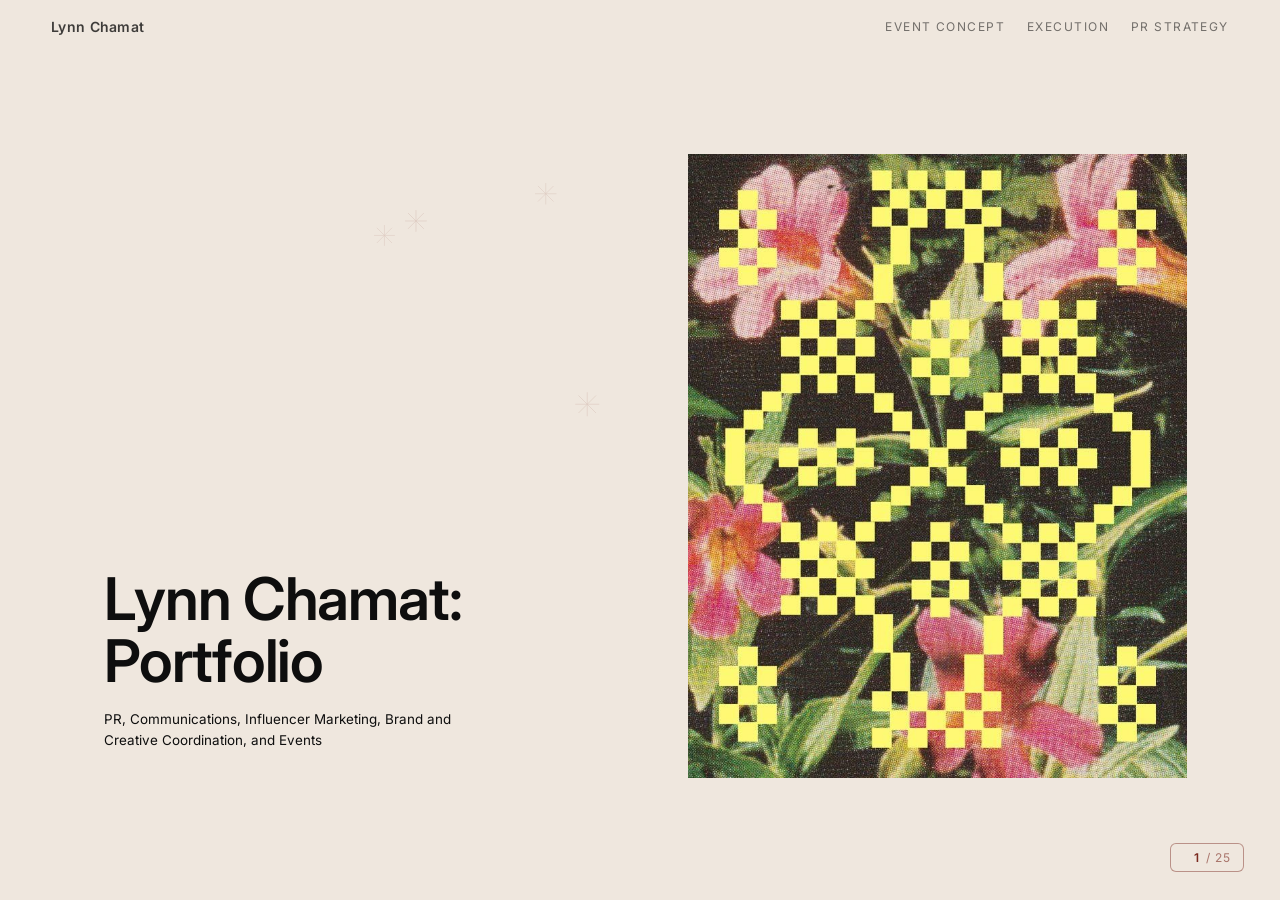
<file: index.html>
<!doctype html>
<html lang="en">
<head>
  <meta charset="utf-8">
  <meta name="viewport" content="width=device-width,initial-scale=1">
  <title>Lynn Chamat — Portfolio</title>
  <meta name="description" content="Lynn Chamat — PR, Communications, Influencer Marketing, Brand and Creative Coordination, and Events portfolio.">
  <link rel="icon" href="favicon.svg" type="image/svg+xml">
  <link rel="preconnect" href="https://fonts.googleapis.com">
  <link rel="preconnect" href="https://fonts.gstatic.com" crossorigin>
  <link href="https://fonts.googleapis.com/css2?family=Inter:wght@400;500;600;700&display=swap" rel="stylesheet">
  <link rel="stylesheet" href="styles.css?v=13">
</head>
<body>

<!-- Reusable SVG defs -->
<svg width="0" height="0" style="position:absolute" aria-hidden="true">
  <defs>
    <symbol id="asterisk" viewBox="0 0 100 100">
      <g stroke="currentColor" stroke-width="2.4" stroke-linecap="round" fill="none">
        <line x1="50" y1="6"  x2="50" y2="94"/>
        <line x1="6"  y1="50" x2="94" y2="50"/>
        <line x1="18" y1="18" x2="82" y2="82"/>
        <line x1="82" y1="18" x2="18" y2="82"/>
      </g>
    </symbol>
  </defs>
</svg>

<header class="topbar" aria-hidden="true">
  <div class="topbar__brand">Lynn Chamat</div>
  <nav class="topbar__nav" aria-label="Sections">
    <a href="#page-2" data-section="event-concept">Event concept</a>
    <a href="#page-10" data-section="event-execution">Execution</a>
    <a href="#page-16" data-section="pr-strategy">PR strategy</a>
  </nav>
</header>

<aside class="page-indicator" aria-hidden="true">
  <span class="page-indicator__num">1</span>
  <span class="page-indicator__total">/ 25</span>
</aside>

<main id="deck">

  <!-- 1. COVER -->
  <section class="slide slide--cover" id="page-1" data-page="1" aria-label="Cover">
    <div class="frame">
      <div class="cover">
        <div class="cover__copy">
          <h1 class="cover__title" data-split-letters>Lynn Chamat: Portfolio</h1>
          <p class="cover__tagline" data-split-words>PR, Communications, Influencer Marketing, Brand and<br>Creative Coordination, and Events</p>
        </div>
        <figure class="cover__art">
          <img src="assets/cover-art.webp" alt="Pixelated floral artwork in yellow and pink" width="736" height="920">
        </figure>
      </div>
    </div>
  </section>

  <!-- 2. SECTION: EVENT CONCEPTUALIZATION -->
  <section class="slide slide--divider" id="page-2" data-page="2" aria-label="Event Conceptualization">
    <div class="frame">
      <span class="badge" aria-hidden="true">2</span>
      <div class="divider">
        <span class="divider__label">EVENT CONCEPTUALIZATION</span>
        <p class="divider__copy" data-split-words>Developing creative direction and end-to-end event concepts, including theme, experience design, programming, and visual identity, while aligning with brand objectives and overseeing execution from ideation to delivery</p>
      </div>
    </div>
  </section>

  <!-- 3. PROJECT INTRO: MUTUAL × THE ORDINARY -->
  <section class="slide slide--intro" id="page-3" data-page="3" aria-label="Mutual × The Ordinary">
    <div class="frame">
      <span class="badge" aria-hidden="true">3</span>
      <div class="intro">
        <header class="intro__brands">
          <img class="logo logo--mutual" src="assets/logos/mutual.webp" alt="Mutual" width="935" height="273">
          <img class="logo logo--ordinary" src="assets/logos/the-ordinary.webp" alt="The Ordinary" width="288" height="103">
        </header>
        <div class="intro__body">
          <p>I worked with MUTUAL CC on a project for The Ordinary, creating an intimate Ramadan suhoor experience to introduce the Rice Lipids and Ectoin Micro-Emulsion Moisturizer. The concept centered on reflection, care, and daily rituals, drawing a parallel between supporting the skin barrier and nurturing personal boundaries.</p>
          <p>The event was scheduled for early March. My role included sourcing entertainment, AV, and catering, overseeing production of all collateral, and coordinating a Bali-based florist to design a large-scale rice plant installation that tied into the hero product.</p>
        </div>
      </div>
    </div>
  </section>

  <!-- 4–7. IMAGE SPREADS: Ordinary visuals -->
  <section class="slide slide--render" id="page-4" data-page="4" aria-label="The Ordinary collateral">
    <div class="frame frame--bare"><img class="page-render" src="assets/pages/page-04.webp" alt="The Ordinary collateral and packaging" loading="lazy"></div>
  </section>
  <section class="slide slide--render" id="page-5" data-page="5" aria-label="The Ordinary apron and packaging">
    <div class="frame frame--bare"><img class="page-render" src="assets/pages/page-05.webp" alt="The Ordinary apron and circular product display" loading="lazy"></div>
  </section>
  <section class="slide slide--render" id="page-6" data-page="6" aria-label="Rice plant installation">
    <div class="frame frame--bare"><img class="page-render" src="assets/pages/page-06.webp" alt="Rice plant installation at the suhoor venue" loading="lazy"></div>
  </section>
  <section class="slide slide--render" id="page-7" data-page="7" aria-label="Studio 152 venue and signage">
    <div class="frame frame--bare"><img class="page-render" src="assets/pages/page-07.webp" alt="Studio 152 venue exterior and signage" loading="lazy"></div>
  </section>

  <!-- 8. PROJECT INTRO: MUTUAL × MAKE UP FOR EVER -->
  <section class="slide slide--intro" id="page-8" data-page="8" aria-label="Mutual × Make Up For Ever">
    <div class="frame">
      <span class="badge" aria-hidden="true">8</span>
      <div class="intro">
        <header class="intro__brands">
          <img class="logo logo--mutual" src="assets/logos/mutual.webp" alt="Mutual" width="935" height="273">
          <img class="logo logo--mufe" src="assets/logos/mufe.webp" alt="Make Up For Ever Professional Paris" width="386" height="179">
        </header>
        <div class="intro__body">
          <p>I worked with MUTUAL on a project for Make Up For Ever, curating an intimate suhoor where Ramadan was experienced through a cosmic lens, in line with the launch of the brand's cosmic makeup collection. Guests gathered beneath a suspended solar system, explored the new collection, and took part in moments of creativity and reflection inspired by the theme.</p>
          <p>The event was scheduled to take place in the first week of March. My responsibilities included sourcing entertainment and a chef to create a supper club with dishes inspired by Ramadan and the solar system, as well as overseeing the production of items ranging from printed collateral to larger-scale elements such as a floating solar system installation within the venue.</p>
        </div>
      </div>
    </div>
  </section>

  <!-- 9. IMAGE SPREAD: Make Up For Ever menu and napkin -->
  <section class="slide slide--render" id="page-9" data-page="9" aria-label="Make Up For Ever menu and napkin">
    <div class="frame frame--bare"><img class="page-render" src="assets/pages/page-09.webp" alt="Cosmic-themed menu card and Make Up For Ever napkin" loading="lazy"></div>
  </section>

  <!-- 10. SECTION: EVENT EXECUTION -->
  <section class="slide slide--divider" id="page-10" data-page="10" aria-label="Event Execution">
    <div class="frame">
      <span class="badge" aria-hidden="true">10</span>
      <div class="divider">
        <span class="divider__label">EVENT EXECUTION</span>
        <p class="divider__copy" data-split-words>Event execution: overseeing end-to-end delivery of events, including vendor coordination, production management, logistics, on-site setup, and real-time problem-solving to ensure seamless and high-quality execution aligned with the creative vision.</p>
      </div>
    </div>
  </section>

  <!-- 11–15. HEROBJECTS image spreads -->
  <section class="slide slide--render" id="page-11" data-page="11" aria-label="Herobjects packaging">
    <div class="frame frame--bare"><img class="page-render" src="assets/pages/page-11.webp" alt="Herobjects packaging concepts" loading="lazy"></div>
  </section>
  <section class="slide slide--render" id="page-12" data-page="12" aria-label="Herobjects on-site signage">
    <div class="frame frame--bare"><img class="page-render" src="assets/pages/page-12.webp" alt="Herobjects on-site signage and entry" loading="lazy"></div>
  </section>
  <section class="slide slide--render" id="page-13" data-page="13" aria-label="Herobjects dinner table dressing">
    <div class="frame frame--bare"><img class="page-render" src="assets/pages/page-13.webp" alt="Herobjects dinner table dressing" loading="lazy"></div>
  </section>
  <section class="slide slide--render" id="page-14" data-page="14" aria-label="Herobjects dinner setup">
    <div class="frame frame--bare"><img class="page-render" src="assets/pages/page-14.webp" alt="Herobjects long dinner table" loading="lazy"></div>
  </section>
  <section class="slide slide--render" id="page-15" data-page="15" aria-label="Herobjects jewelry presentation">
    <div class="frame frame--bare"><img class="page-render" src="assets/pages/page-15.webp" alt="Herobjects jewelry presentation boxes" loading="lazy"></div>
  </section>

  <!-- 16. SECTION: PR STRATEGY -->
  <section class="slide slide--divider" id="page-16" data-page="16" aria-label="PR Strategy">
    <div class="frame">
      <span class="badge" aria-hidden="true">16</span>
      <div class="divider">
        <span class="divider__label">PR STRATEGY</span>
        <p class="divider__copy" data-split-words>PR strategy: developing and implementing strategic communication plans to build brand visibility and reputation, including media targeting, messaging, campaign planning, and securing impactful coverage across key titles.</p>
      </div>
    </div>
  </section>

  <!-- 17. PROJECT INTRO: HAVAS RED × DUBAI HOLDING -->
  <section class="slide slide--intro" id="page-17" data-page="17" aria-label="Havas Red × Dubai Holding">
    <div class="frame">
      <span class="badge" aria-hidden="true">17</span>
      <div class="intro">
        <header class="intro__brands">
          <img class="logo logo--havas" src="assets/logos/havas-red.webp" alt="Havas Red" width="787" height="117">
          <img class="logo logo--dubai" src="assets/logos/dubai-holding.webp" alt="Dubai Holding" width="335" height="229">
        </header>
        <div class="intro__body">
          <p>During my time at Havas Red, I worked on PR and communications for Dubai Holding Asset Management destinations, including Palm West Beach, Club Vista Mare, The Club, Bay Avenue, and The Outlet Village. My responsibilities included coordinating media interviews and compiling comprehensive coverage reports across all PR and influencer activity. I also managed press releases, secured media features, and led influencer collaborations (both barter and paid), while developing and executing campaign strategies from ideation through to delivery.</p>
          <p>Campaign highlights include Staycation on Palm 2025, where I organized and led the influencer launch dinner, resulting in over 130 organic social media clippings from 20+ influencers in attendance, with 5 continuing on to participate in the staycation experience. The wider campaign generated over 30 additional influencer-led clippings on a barter basis. I also supported the Guinness World Record activation for the largest edible fortune cookie, celebrating Dragon Mart's 20th anniversary, securing over 20 organic media clippings.</p>
        </div>
      </div>
    </div>
  </section>

  <!-- 18–19. Dubai Holding image spreads -->
  <section class="slide slide--render" id="page-18" data-page="18" aria-label="Staycation on Palm 2025 launch dinner">
    <div class="frame frame--bare"><img class="page-render" src="assets/pages/page-18.webp" alt="Staycation on Palm 2025 launch dinner" loading="lazy"></div>
  </section>
  <section class="slide slide--render" id="page-19" data-page="19" aria-label="Guinness World Record activation">
    <div class="frame frame--bare"><img class="page-render" src="assets/pages/page-19.webp" alt="Guinness World Record activation at Dragon Mart" loading="lazy"></div>
  </section>

  <!-- 20. PROJECT INTRO: HAVAS RED × L'ORÉAL -->
  <section class="slide slide--intro" id="page-20" data-page="20" aria-label="Havas Red × L'Oréal">
    <div class="frame">
      <span class="badge" aria-hidden="true">20</span>
      <div class="intro">
        <header class="intro__brands">
          <img class="logo logo--havas" src="assets/logos/havas-red.webp" alt="Havas Red" width="787" height="117">
          <img class="logo logo--loreal" src="assets/logos/loreal.webp" alt="L'Oréal" width="1244" height="226">
        </header>
        <div class="intro__body">
          <p>During my time at Havas Red, I led corporate communications for L'Oréal, managing press release development, C-suite Q&amp;As, interview pitching, and event and content coordination. I also contributed to high-profile initiatives such as L'Oréal for the Future and LEAP KSA 2025, overseeing media strategy and on-ground execution, and secured Tier 1 media interviews for senior executives across publications. I coordinated the development of C-suite Q&amp;As, including drafting responses and incorporating key messaging.</p>
          <p>I secured high-profile media coverage across major regional and international platforms, including Gulf Business, Entrepreneur Middle East, Fast Company Middle East, Hia Magazine, Al Watan, Arab News, Arabian Business, Forbes Middle East, and Arab News France. Campaign highlights include LEAP KSA coverage, the Binsina x L'Oréal refillable campaign, L'Oréal Skin Summit Riyadh, and the L'Oréal Jamal event, along with FWIS 2024 winner interviews featured in over 10 Tier 1 publications.</p>
        </div>
      </div>
    </div>
  </section>

  <!-- 21–24. L'Oréal coverage spreads -->
  <section class="slide slide--render" id="page-21" data-page="21" aria-label="L'Oréal LEAP 2025 coverage">
    <div class="frame frame--bare"><img class="page-render" src="assets/pages/page-21.webp" alt="L'Oréal LEAP 2025 coverage" loading="lazy"></div>
  </section>
  <section class="slide slide--render" id="page-22" data-page="22" aria-label="L'Oréal Jamal coverage">
    <div class="frame frame--bare"><img class="page-render" src="assets/pages/page-22.webp" alt="L'Oréal Jamal Event Riyadh coverage" loading="lazy"></div>
  </section>
  <section class="slide slide--render" id="page-23" data-page="23" aria-label="L'Oréal Skin Summit coverage">
    <div class="frame frame--bare"><img class="page-render" src="assets/pages/page-23.webp" alt="L'Oréal Jamal and Skin Summit coverage" loading="lazy"></div>
  </section>
  <section class="slide slide--render" id="page-24" data-page="24" aria-label="L'Oréal For Women in Science coverage">
    <div class="frame frame--bare"><img class="page-render" src="assets/pages/page-24.webp" alt="L'Oréal For Women in Science coverage" loading="lazy"></div>
  </section>

  <!-- 25. THANK YOU -->
  <section class="slide slide--thanks" id="page-25" data-page="25" aria-label="Thank you">
    <div class="frame">
      <span class="badge" aria-hidden="true">25</span>
      <div class="thanks">
        <h2 class="thanks__title" data-split-letters>THANK<br>YOU!</h2>
        <svg class="thanks__star" viewBox="0 0 100 100" aria-hidden="true">
          <use href="#asterisk"/>
        </svg>
      </div>
    </div>
  </section>

</main>

<script src="app.js" defer></script>
</body>
</html>
</file>
<file: styles.css>
/* ─────────────────────────────────────────────
   Lynn Chamat — Portfolio
   Design tokens & global styles
   ───────────────────────────────────────────── */

:root {
  /* Palette extracted from the PDF */
  --cream: #EFE7DE;
  --cream-deep: #E7DDD2;
  --oxblood: #7A2A1F;
  --oxblood-soft: #8A3A2A;
  --ink: #0E0E0E;
  --ink-soft: #1c1c1c;

  /* Layout */
  --slide-w: min(96vw, 1280px);
  --slide-pad-x: clamp(28px, 4.5%, 64px);
  --slide-pad-y: clamp(20px, 3.5%, 48px);
  --frame-line: rgba(122, 42, 31, 0.45);

  /* Typography */
  --font: "Inter", system-ui, -apple-system, "Segoe UI", Roboto, sans-serif;

  /* Motion */
  --ease: cubic-bezier(0.22, 0.61, 0.36, 1);
  --ease-bounce: cubic-bezier(0.34, 1.56, 0.64, 1);
}

* { box-sizing: border-box; }
html, body { margin: 0; padding: 0; }

html {
  scroll-behavior: smooth;
  -webkit-font-smoothing: antialiased;
  -moz-osx-font-smoothing: grayscale;
  font-family: var(--font);
  color: var(--ink);
  background: var(--cream);
}

body {
  background: var(--cream);
  min-height: 100vh;
  overflow-x: hidden;
}

img { display: block; max-width: 100%; height: auto; }

/* ─────────────────────────────────────────────
   Top bar (subtle, persistent)
   ───────────────────────────────────────────── */
.topbar {
  position: fixed;
  top: 0; left: 0; right: 0;
  z-index: 50;
  display: flex;
  align-items: center;
  justify-content: space-between;
  padding: 18px clamp(20px, 4vw, 56px);
  pointer-events: none;
  mix-blend-mode: multiply;
}
.topbar > * { pointer-events: auto; }

.topbar__brand {
  font-weight: 600;
  font-size: 14px;
  letter-spacing: 0.02em;
  color: var(--ink);
  opacity: 0.78;
}
.topbar__nav {
  display: flex;
  gap: 22px;
  font-size: 12px;
  letter-spacing: 0.12em;
  text-transform: uppercase;
}
.topbar__nav a {
  color: var(--ink);
  text-decoration: none;
  opacity: 0.55;
  transition: opacity 220ms var(--ease), color 220ms var(--ease);
}
.topbar__nav a:hover,
.topbar__nav a.is-active {
  opacity: 1;
  color: var(--oxblood);
}
@media (max-width: 720px) {
  .topbar__nav { display: none; }
}

/* ─────────────────────────────────────────────
   Floating page indicator (mirrors PDF feel)
   ───────────────────────────────────────────── */
.page-indicator {
  position: fixed;
  right: clamp(16px, 3vw, 36px);
  bottom: clamp(16px, 3vw, 28px);
  z-index: 50;
  display: flex;
  align-items: baseline;
  gap: 6px;
  font-size: 12px;
  letter-spacing: 0.08em;
  color: var(--oxblood);
  background: rgba(239, 231, 222, 0.85);
  backdrop-filter: blur(6px);
  padding: 6px 12px;
  border: 1px solid var(--frame-line);
  border-radius: 6px;
}
.page-indicator__num {
  font-weight: 600;
  min-width: 1.4em;
  text-align: right;
  display: inline-block;
  transition: opacity 180ms var(--ease);
}
.page-indicator__total { opacity: 0.6; }
.page-indicator.is-changing .page-indicator__num { opacity: 0; }

/* ─────────────────────────────────────────────
   Deck (snap container)
   ───────────────────────────────────────────── */
#deck {
  scroll-snap-type: y mandatory;
  scroll-behavior: smooth;
  height: 100vh;
  overflow-y: scroll;
  overflow-x: hidden;
}

.slide {
  scroll-snap-align: center;
  scroll-snap-stop: always;
  height: 100vh;
  display: flex;
  align-items: center;
  justify-content: center;
  padding: clamp(32px, 6vh, 60px) clamp(16px, 3vw, 40px);
  position: relative;
}

/* The framed page — the visual rectangle each slide lives in */
.frame {
  position: relative;
  width: var(--slide-w);
  aspect-ratio: 16 / 9;
  background: var(--cream);
  padding: var(--slide-pad-y) var(--slide-pad-x);
  display: block;
}

/* Thin border frame — four lines insetting the page contents */
.frame::before,
.frame::after {
  content: "";
  position: absolute;
  background: var(--frame-line);
  pointer-events: none;
}
/* Horizontal lines (top & bottom) */
.frame::before {
  left: 0; right: 0;
  height: 1px;
  top: 7%;
  box-shadow: 0 calc(86vh * 0) 0 0 var(--frame-line);
}
.frame::after {
  left: 0; right: 0;
  height: 1px;
  bottom: 7%;
}
/* Vertical lines via inner pseudo on a wrapper */
.frame {
  background-image:
    linear-gradient(to right, var(--frame-line), var(--frame-line)),
    linear-gradient(to right, var(--frame-line), var(--frame-line));
  background-size: 1px 100%, 1px 100%;
  background-position: 2.4% 0, 97.6% 0;
  background-repeat: no-repeat;
}

/* "Bare" frame wraps a full page-render image — no internal padding */
.frame--bare {
  padding: 0;
  background-image: none;
}
.frame--bare::before,
.frame--bare::after { display: none; }

.page-render {
  width: 100%;
  height: 100%;
  object-fit: contain;
  display: block;
}

/* ─────────────────────────────────────────────
   Page-number badge (in-frame, top-right)
   ───────────────────────────────────────────── */
.badge {
  position: absolute;
  top: 4%;
  right: 2.4%;
  transform: translate(50%, -50%);
  display: inline-flex;
  align-items: center;
  justify-content: center;
  width: 30px;
  height: 30px;
  border: 1px solid var(--oxblood);
  border-radius: 6px;
  color: var(--oxblood);
  font-size: 13px;
  font-weight: 500;
  background: var(--cream);
  letter-spacing: 0;
}

/* ─────────────────────────────────────────────
   Slide: COVER (page 1)
   ───────────────────────────────────────────── */
.slide--cover .frame { background-image: none; }
.slide--cover .frame::before,
.slide--cover .frame::after { display: none; }

.cover {
  width: 100%; height: 100%;
  display: grid;
  grid-template-columns: 1.05fr 0.95fr;
  align-items: end;
  gap: clamp(20px, 4%, 60px);
}
.cover__copy {
  padding-bottom: clamp(28px, 5%, 60px);
  padding-left: clamp(8px, 2%, 20px);
}
.cover__title {
  font-size: clamp(34px, 4.6vw, 64px);
  font-weight: 600;
  letter-spacing: -0.02em;
  line-height: 1.05;
  margin: 0 0 18px;
  color: var(--ink);
}
.cover__tagline {
  font-size: clamp(13px, 1.05vw, 16px);
  font-weight: 400;
  line-height: 1.5;
  margin: 0;
  color: var(--ink);
  max-width: 26em;
}
.cover__art {
  margin: 0;
  align-self: stretch;
  display: flex;
  align-items: stretch;
  justify-content: stretch;
}
.cover__art img {
  width: 100%;
  height: 100%;
  object-fit: cover;
  object-position: center;
  background: #000;
}

/* ─────────────────────────────────────────────
   Slide: SECTION DIVIDERS (pages 2, 10, 16)
   ───────────────────────────────────────────── */
.divider {
  width: 100%; height: 100%;
  display: flex;
  flex-direction: column;
  align-items: center;
  justify-content: center;
  gap: clamp(40px, 8%, 96px);
  text-align: left;
}
.divider__label {
  display: inline-block;
  padding: 10px 18px;
  border: 1px solid var(--oxblood);
  border-radius: 4px;
  color: var(--oxblood);
  font-size: clamp(12px, 1.05vw, 14px);
  letter-spacing: 0.16em;
  font-weight: 500;
  text-transform: uppercase;
}
.divider__copy {
  font-size: clamp(14px, 1.15vw, 17px);
  line-height: 1.45;
  max-width: 28em;
  margin: 0;
  color: var(--ink);
}

/* ─────────────────────────────────────────────
   Slide: PROJECT INTROS (pages 3, 8, 17, 20)
   ───────────────────────────────────────────── */
.intro {
  width: 100%; height: 100%;
  display: grid;
  grid-template-rows: auto 1fr;
  gap: clamp(28px, 4%, 56px);
  padding-top: clamp(24px, 3%, 40px);
}
.intro__brands {
  display: flex;
  align-items: center;
  gap: clamp(36px, 4.6%, 76px);
  flex-wrap: wrap;
  min-height: 100px;
}
.intro__brands .logo {
  width: auto;
  object-fit: contain;
}
/* Single-line wordmarks. Mutual is friendly lowercase, so it can carry a taller cap;
   HAVAS/L'OREAL are bold all-caps, so a smaller height gives them comparable visual weight. */
.intro__brands .logo--mutual { height: clamp(38px, 4.1vw, 58px); }
.intro__brands .logo--havas { height: clamp(30px, 3.2vw, 46px); }
.intro__brands .logo--loreal { height: clamp(30px, 3.2vw, 46px); }
/* Wordmark with small header ("The"): a touch taller so "Ordinary." cap matches the tier above */
.intro__brands .logo--ordinary { height: clamp(50px, 5.4vw, 76px); }
/* Stacked logos: taller bounding box than single-line, sized so per-line caps feel comparable */
.intro__brands .logo--mufe { height: clamp(68px, 7.4vw, 104px); }
/* Dubai's optical center sits between DUBAI and HOLDING; nudge up so DUBAI letterforms
   align with the neighbour's center and HOLDING doesn't dangle below the row */
.intro__brands .logo--dubai { height: clamp(44px, 4.7vw, 68px); transform: translateY(-18%); }

.intro__body {
  max-width: 90%;
  font-size: clamp(13px, 1.05vw, 16px);
  line-height: 1.55;
  color: var(--ink);
}
.intro__body p { margin: 0 0 1.1em; }
.intro__body p:last-child { margin-bottom: 0; }

/* ─────────────────────────────────────────────
   Slide: THANK YOU (page 25)
   ───────────────────────────────────────────── */
.thanks {
  width: 100%; height: 100%;
  display: grid;
  grid-template-columns: 1.4fr 1fr;
  align-items: center;
  gap: clamp(20px, 4%, 60px);
}
.thanks__title {
  font-size: clamp(64px, 9vw, 156px);
  font-weight: 500;
  letter-spacing: -0.02em;
  line-height: 0.95;
  margin: 0;
  color: var(--ink);
}
.thanks__star {
  width: clamp(140px, 18vw, 240px);
  height: auto;
  color: var(--oxblood);
  justify-self: center;
}

/* ─────────────────────────────────────────────
   Animations (restrained)
   ───────────────────────────────────────────── */

/* Slide reveal — first time the slide enters the viewport */
.slide .frame > *,
.slide .cover,
.slide .divider,
.slide .intro,
.slide .thanks {
  opacity: 0;
  transform: translateY(8px);
  transition: opacity 600ms var(--ease), transform 600ms var(--ease);
}
.slide.is-revealed .frame > *,
.slide.is-revealed .cover,
.slide.is-revealed .divider,
.slide.is-revealed .intro,
.slide.is-revealed .thanks {
  opacity: 1;
  transform: translateY(0);
}

/* Cover stagger */
.slide--cover .cover__title,
.slide--cover .cover__tagline {
  opacity: 0;
  transform: translateY(10px);
  transition: opacity 800ms var(--ease), transform 800ms var(--ease);
}
.slide--cover .cover__art {
  opacity: 0;
  transform: none;
  /* Gentle, slow opacity fade-in replaces the old mask wipe */
  transition: opacity 1800ms var(--ease) 500ms;
}
.slide--cover.is-revealed .cover__title { transition-delay: 120ms; opacity: 1; transform: none; }
.slide--cover.is-revealed .cover__tagline { transition-delay: 260ms; opacity: 1; transform: none; }
.slide--cover.is-revealed .cover__art { opacity: 1; }

/* Asterisk: slow continuous rotation + soft pulse */
.thanks__star {
  animation: starRotate 40s linear infinite, starPulse 6s ease-in-out infinite;
  transform-origin: 50% 50%;
}
@keyframes starRotate { to { transform: rotate(360deg); } }
@keyframes starPulse  { 0%,100% { opacity: 0.92; } 50% { opacity: 0.7; } }

/* THANK YOU big scale-in */
.slide--thanks .thanks__title {
  transition-delay: 120ms;
}

/* Page render hover lift */
.frame--bare {
  transition: transform 380ms var(--ease), box-shadow 380ms var(--ease);
}
.frame--bare:hover {
  transform: translateY(-3px);
  box-shadow: 0 24px 50px -28px rgba(14, 14, 14, 0.35);
}

/* Section-label outline draw-on (used on dividers when revealed) */
.slide--divider .divider__label {
  position: relative;
  isolation: isolate;
}
.slide--divider .divider__label::after {
  content: "";
  position: absolute;
  inset: 0;
  border: 1px solid var(--oxblood);
  border-radius: 4px;
  clip-path: inset(0 100% 0 0);
  transition: clip-path 700ms var(--ease) 200ms;
}
.slide--divider.is-revealed .divider__label::after {
  clip-path: inset(0 0 0 0);
}

/* ─────────────────────────────────────────────
   Cute / interactive layer
   ───────────────────────────────────────────── */

/* Stack content above decorative drifters */
.slide--cover .cover,
.slide--thanks .thanks {
  position: relative;
  z-index: 1;
}

/* When a parent has been split, its own reveal fade is taken over by its children,
   so the parent should be a steady, transparent-to-layout container. */
.cover__title.is-split,
.cover__tagline.is-split,
.thanks__title.is-split,
.divider__copy.is-split {
  opacity: 1 !important;
  transform: none !important;
  transition: none !important;
}

/* Per-letter / per-word splits — base state */
.is-split .char,
.is-split .word {
  display: inline-block;
  opacity: 0;
  will-change: transform, opacity;
}
/* Group of letters that must stay on the same line as one word */
.is-split .char-word {
  display: inline-block;
  white-space: nowrap;
}

/* Cover title: bouncy letter pop-in */
.cover__title.is-split .char {
  transform: translateY(18px) scale(0.85) rotate(-6deg);
  transition:
    opacity 600ms var(--ease) calc(var(--i, 0) * 35ms),
    transform 700ms var(--ease-bounce) calc(var(--i, 0) * 35ms);
}
.slide--cover.is-revealed .cover__title.is-split .char {
  opacity: 1;
  transform: none;
}

/* Cover tagline: gentle word stagger, kicks in after the title */
.cover__tagline.is-split .word {
  transform: translateY(8px);
  transition:
    opacity 540ms var(--ease) calc(420ms + var(--i, 0) * 28ms),
    transform 540ms var(--ease) calc(420ms + var(--i, 0) * 28ms);
}
.slide--cover.is-revealed .cover__tagline.is-split .word {
  opacity: 1;
  transform: none;
}

/* Cover art: gentle breathing float after the mask reveal completes */
.slide--cover.is-revealed .cover__art img {
  animation: artFloat 4.6s ease-in-out 1500ms infinite;
}
@keyframes artFloat {
  0%, 100% { transform: translateY(0); }
  50%      { transform: translateY(-6px); }
}

/* Cover art hover */
.slide--cover .cover__art img {
  transition: transform 380ms var(--ease-bounce);
}
.slide--cover .cover__art:hover img {
  transform: scale(1.02) rotate(0.8deg);
}

/* Thanks title: gentle bounce entrance */
.thanks__title.is-split .char {
  transform: translateY(22px) scale(0.88) rotate(-4deg);
  transition:
    opacity 600ms var(--ease) calc(var(--i, 0) * 45ms),
    transform 700ms cubic-bezier(0.34, 1.25, 0.64, 1) calc(var(--i, 0) * 45ms);
}
.slide--thanks.is-revealed .thanks__title.is-split .char {
  opacity: 1;
  transform: none;
}

/* Wrapper around the star — gives burst particles a positioned root */
.thanks__star-wrap {
  position: relative;
  display: inline-block;
  justify-self: center;
}
.thanks__star-wrap .thanks__star {
  display: block;
}

/* Decorative drifting asterisks (cover + thanks backgrounds) */
.deco-asterisk {
  position: absolute;
  color: var(--oxblood);
  pointer-events: none;
  z-index: 0;
  opacity: 0;
  animation: asteriskDrift var(--dur, 18s) ease-in-out var(--delay, 0s) infinite,
             asteriskFadeIn 1200ms var(--ease) var(--delay, 0s) forwards;
  transform-origin: 50% 50%;
}
/* Cover: hold the asterisks back until after the floral has finished its 500ms + 1800ms fade */
.slide--cover .deco-asterisk {
  animation-delay: calc(2300ms + var(--delay, 0s)), calc(2300ms + var(--delay, 0s));
}
@keyframes asteriskFadeIn {
  to { opacity: var(--opacity, 0.24); }
}
@keyframes asteriskDrift {
  0%   { translate: 0 0;   rotate: 0deg;   }
  25%  { translate: 8px -10px; rotate: 90deg;  }
  50%  { translate: -6px 6px;  rotate: 180deg; }
  75%  { translate: 10px 8px;  rotate: 270deg; }
  100% { translate: 0 0;   rotate: 360deg; }
}

/* Burst particles (thank-you slide) */
.burst-particle {
  position: absolute;
  color: var(--oxblood);
  pointer-events: none;
  top: 50%;
  left: 50%;
  width: 18px;
  height: 18px;
  margin: -9px 0 0 -9px;
  opacity: 0;
  animation: burstFly 1300ms var(--ease) forwards;
}
@keyframes burstFly {
  0%   { opacity: 0; transform: translate(0, 0) scale(0.4) rotate(0deg); }
  25%  { opacity: 0.18; }
  100% { opacity: 0;
         transform: translate(var(--dx, 100px), var(--dy, -100px)) scale(1) rotate(180deg); }
}

/* Divider: word-by-word copy reveal (tasteful) */
.divider__copy.is-split .word {
  transform: translateY(6px);
  transition:
    opacity 480ms var(--ease) calc(800ms + var(--i, 0) * 25ms),
    transform 480ms var(--ease) calc(800ms + var(--i, 0) * 25ms);
}
.slide--divider.is-revealed .divider__copy.is-split .word {
  opacity: 1;
  transform: none;
}

/* Divider: small static asterisk beside the label */
.divider__label-deco {
  display: inline-flex;
  align-items: center;
  gap: 14px;
}
.divider__label-deco .deco-mark {
  width: 14px;
  height: 14px;
  color: var(--oxblood);
  opacity: 0;
  transition: opacity 500ms var(--ease) 900ms;
}
.slide--divider.is-revealed .divider__label-deco .deco-mark {
  opacity: 0.55;
}

/* Divider: thin underline accent beneath the copy */
.divider__rule {
  display: block;
  width: 40px;
  height: 1px;
  background: var(--oxblood);
  opacity: 0.4;
  margin-top: 18px;
  clip-path: inset(0 100% 0 0);
  transition: clip-path 600ms var(--ease) calc(900ms + var(--word-count, 20) * 25ms);
}
.slide--divider.is-revealed .divider__rule {
  clip-path: inset(0 0 0 0);
}

/* ─────────────────────────────────────────────
   Reduced motion — kill all animations
   ───────────────────────────────────────────── */
@media (prefers-reduced-motion: reduce) {
  html { scroll-behavior: auto; }
  #deck { scroll-behavior: auto; }
  *, *::before, *::after {
    animation: none !important;
    transition: none !important;
  }
  .slide .frame > *,
  .slide .cover,
  .slide .divider,
  .slide .intro,
  .slide .thanks,
  .slide--cover .cover__title,
  .slide--cover .cover__tagline,
  .slide--cover .cover__art,
  .is-split .char,
  .is-split .word,
  .divider__label-deco .deco-mark {
    opacity: 1 !important;
    transform: none !important;
    -webkit-mask-image: none !important;
            mask-image: none !important;
  }
  .divider__rule { clip-path: none !important; }
  .deco-asterisk,
  .burst-particle { display: none !important; }
}

/* ─────────────────────────────────────────────
   Mobile / small-screen
   The 16:9 frame collapses to ~220px on a phone, so each slide
   becomes a natural-height vertical section instead. The four
   decorative pseudo-borders are replaced by a single thin border
   so the "framed page" feel survives without crossing content.
   ───────────────────────────────────────────── */
@media (max-width: 760px) {
  /* Keep #deck as a scroll container so IntersectionObservers
     in app.js (root: deck) still fire; just relax snapping. */
  #deck {
    scroll-snap-type: y proximity;
    height: 100dvh;
  }

  .topbar {
    padding: 12px 16px;
  }
  .topbar__brand { font-size: 13px; }
  .page-indicator { display: none; }

  /* Drifting asterisks are zone-positioned for the desktop layout
     (top-left of cover, top/bottom bands of thanks). The mobile
     stack puts text in those zones, so hide them. */
  .deco-asterisk { display: none; }

  .slide {
    scroll-snap-align: start;
    scroll-snap-stop: normal;
    height: auto;
    min-height: 0;
    padding: 36px 14px;
  }

  /* Frame: drop the 16:9 box and the 4 decorative lines.
     One thin border keeps the page-card feel. */
  .frame {
    aspect-ratio: auto;
    width: 100%;
    padding: 40px 22px;
    background-image: none;
    border: 1px solid var(--frame-line);
  }
  .frame::before,
  .frame::after { display: none; }

  /* Image-only "page render" slides — no border, full-width image. */
  .frame--bare { border: none; padding: 0; }
  .frame--bare:hover { transform: none; box-shadow: none; }
  .page-render {
    width: 100%;
    height: auto;
    object-fit: contain;
  }

  /* Badge: tucked into the corner instead of straddling the border. */
  .badge {
    top: 10px;
    right: 10px;
    transform: none;
    width: 26px;
    height: 26px;
    font-size: 12px;
  }

  /* Cover */
  .cover {
    grid-template-columns: 1fr;
    grid-template-rows: auto auto;
    align-items: start;
    gap: 28px;
    height: auto;
  }
  .cover__copy { padding: 0; }
  .cover__title { font-size: 38px; line-height: 1.05; margin-bottom: 14px; }
  .cover__tagline { font-size: 14px; max-width: none; }
  .cover__art { aspect-ratio: 4 / 5; height: auto; }
  .cover__art img { aspect-ratio: 4 / 5; }

  /* Section dividers */
  .divider {
    height: auto;
    gap: 24px;
    align-items: flex-start;
    justify-content: flex-start;
    padding: 8px 0 16px;
  }
  .divider__label {
    font-size: 12px;
    padding: 8px 14px;
    letter-spacing: 0.14em;
  }
  .divider__copy {
    font-size: 15px;
    line-height: 1.5;
    max-width: none;
  }

  /* Project intros */
  .intro {
    height: auto;
    grid-template-rows: auto auto;
    gap: 22px;
    padding-top: 8px;
  }
  .intro__brands {
    gap: 22px;
    min-height: 0;
    row-gap: 16px;
  }
  .intro__brands .logo--mutual { height: 38px; }
  .intro__brands .logo--ordinary { height: 50px; }
  .intro__brands .logo--mufe { height: 64px; }
  .intro__brands .logo--havas { height: 28px; }
  .intro__brands .logo--loreal { height: 28px; }
  .intro__brands .logo--dubai { height: 42px; transform: translateY(-10%); }
  .intro__body {
    max-width: 100%;
    font-size: 14px;
    line-height: 1.55;
  }

  /* Thanks */
  .thanks {
    height: auto;
    grid-template-columns: 1fr;
    grid-template-rows: auto auto;
    text-align: center;
    gap: 24px;
    padding: 32px 0;
  }
  .thanks__title { font-size: 72px; line-height: 0.95; }
  .thanks__star {
    width: 140px;
    justify-self: center;
  }
}

/* ─────────────────────────────────────────────
   Selection
   ───────────────────────────────────────────── */
::selection { background: var(--oxblood); color: var(--cream); }
</file>
